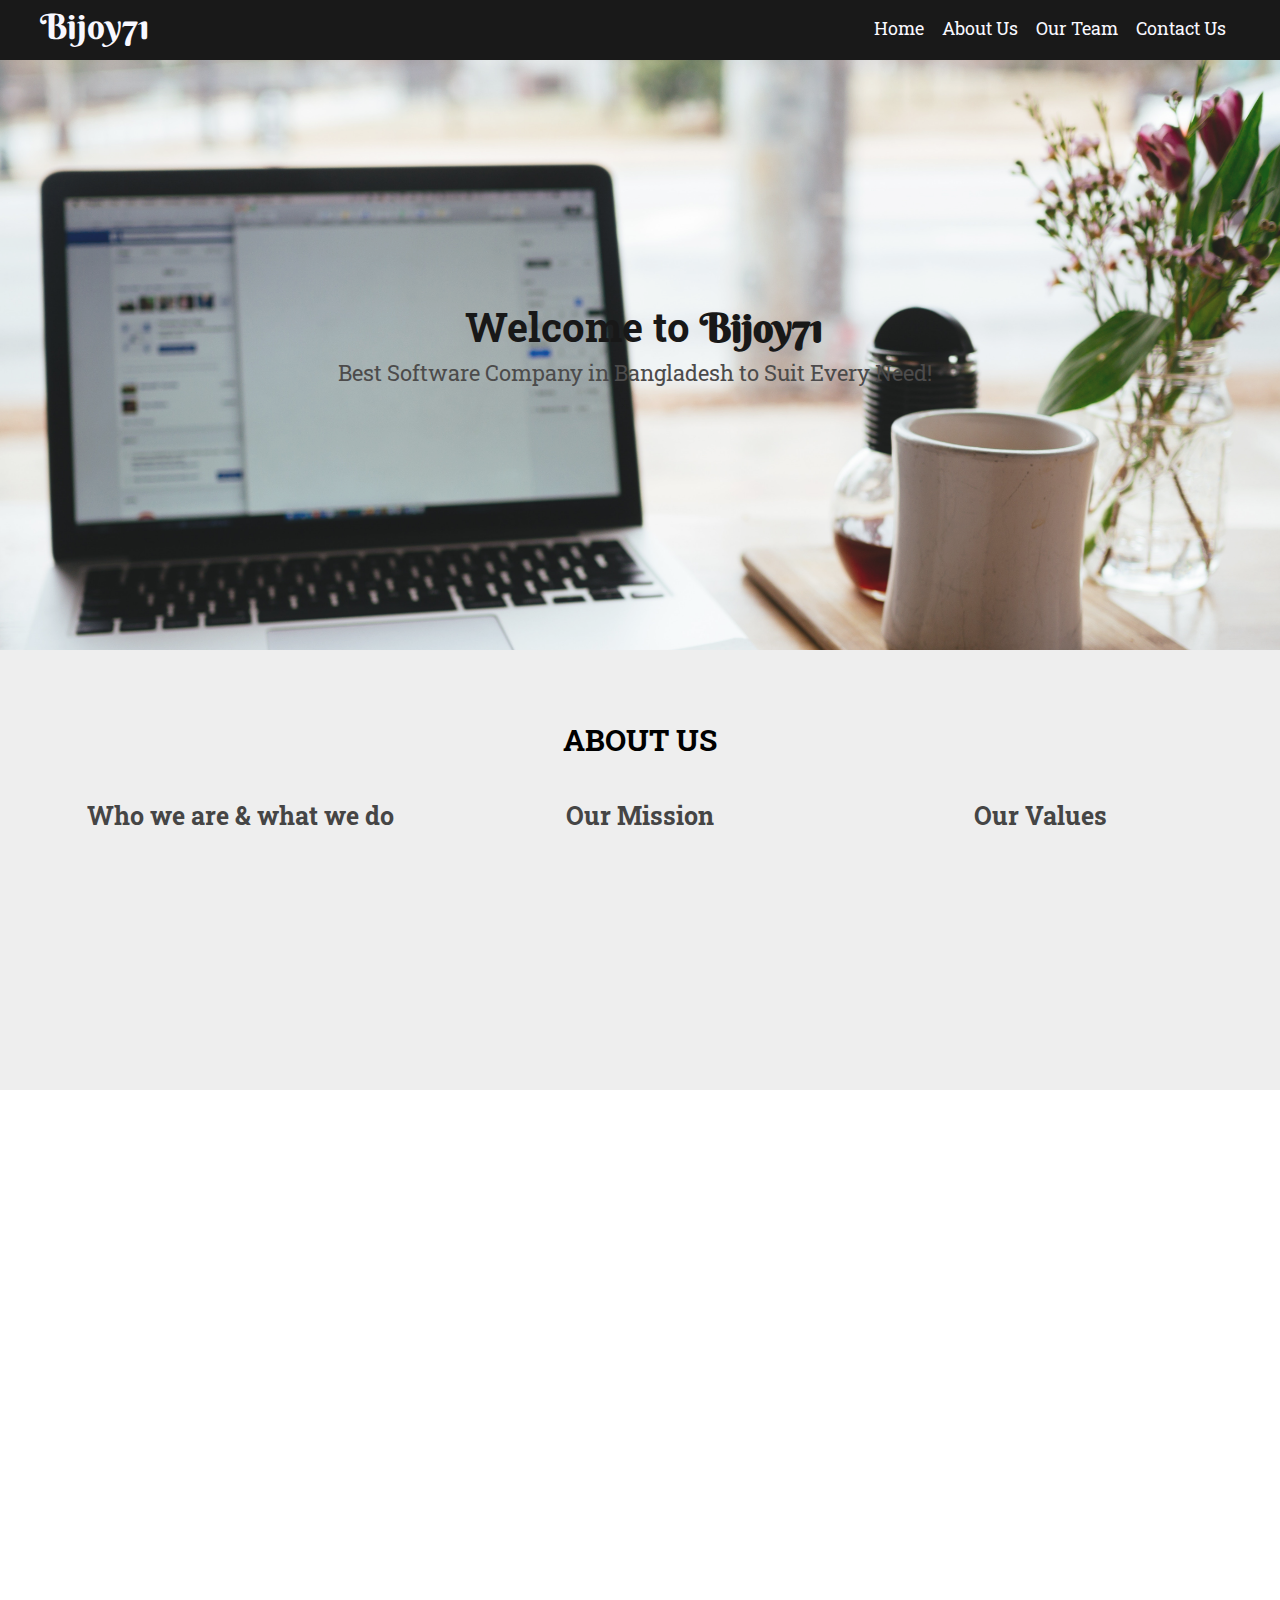
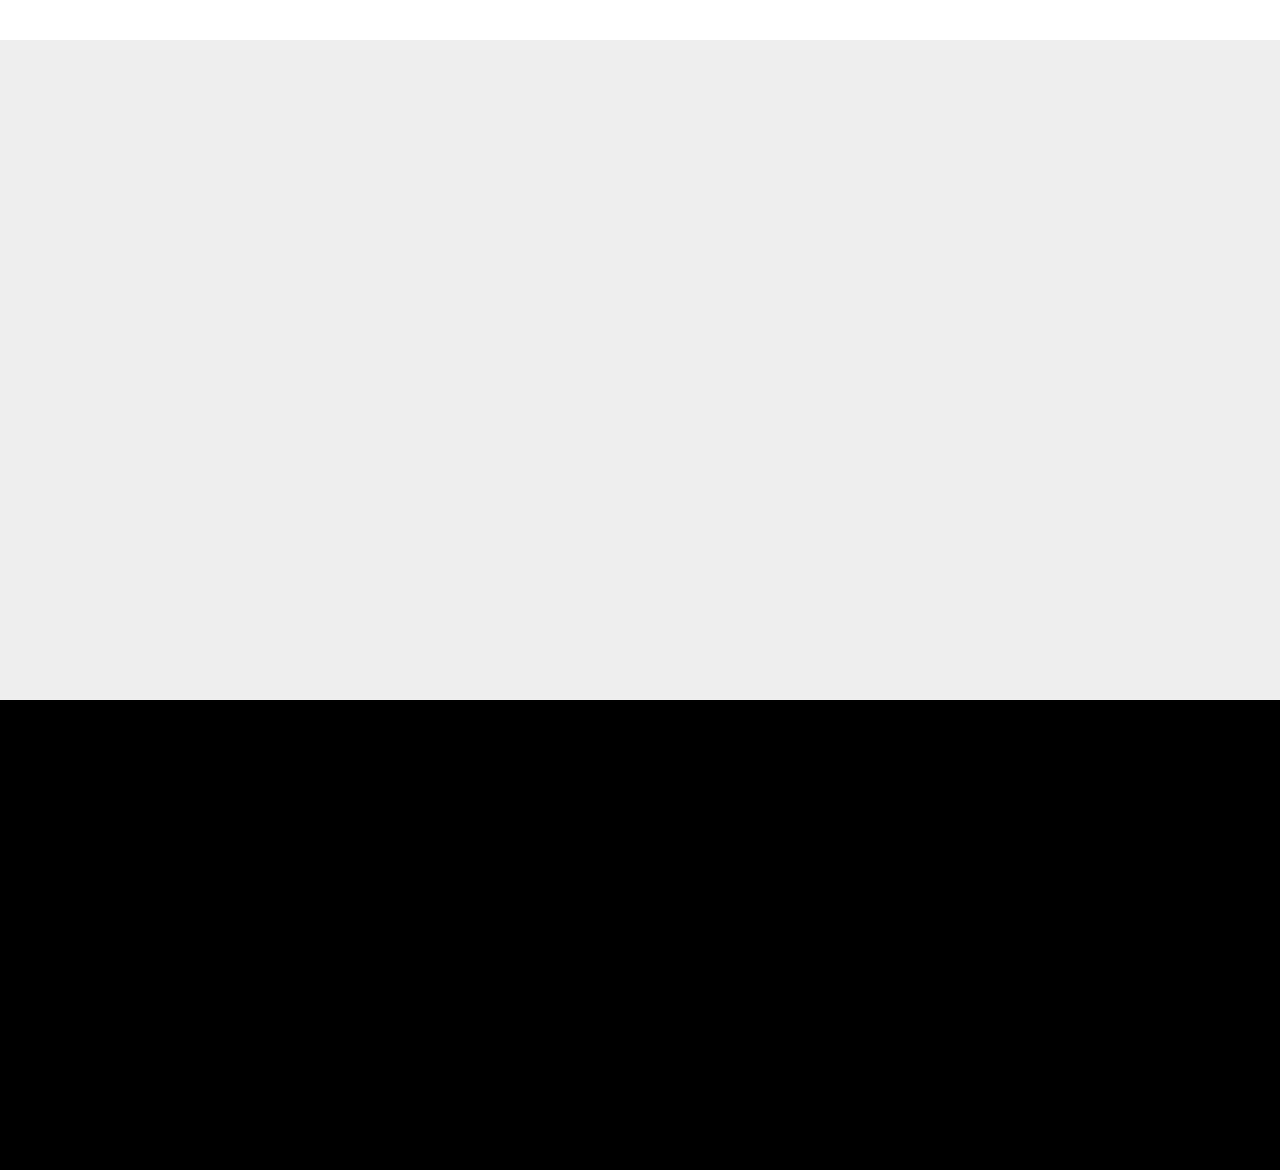
<file: index.html>
<!DOCTYPE html>
<html>
<head>
	<title>Bijoy71</title>
	<meta charset="utf-8">
	<!--Google Fonts-->
	<link href="https://fonts.googleapis.com/css?family=Berkshire+Swash|Roboto+Slab" rel="stylesheet"> 
	<!--Font Aawesome CSS Link-->
	<link rel="stylesheet" type="text/css" href="css/font-awesome.min.css">
	<!--Animate CSS Link-->
	 <link rel="stylesheet" href="css/animate.css">
	<!--JQuery CDN Link-->
	<script src="https://ajax.googleapis.com/ajax/libs/jquery/1.7.1/jquery.min.js"></script>
	<!--Animate CSS Link-->
	<link rel="stylesheet" type="text/css" href="css/animate.css">
	<!-- Main CSS Link-->
	<link rel="stylesheet" type="text/css" href="css/style.css">
</head>
<body>
	<!--Menu Starts Here-->
	<header class="nav">
		<div class="container">
			<div class="row">
				<div class="col-md-2">
					<div class="logo">
						<a href="#">Bijoy71</a>
					</div>
				</div>
				<div class="col-md-10">
					<div class="menu">
						<ul>
							<li><a href="index.html">Home</a></li>
							<li><a href="about.html">About Us</a></li>
							<li><a href="team.html">Our Team</a></li>
							<li><a href="contact.html">Contact Us</a></li>
						</ul>
					</div>
				</div>
			</div>
		</div>
	</header>
	<!--Menu Ends Here-->
	<!--Banner Section Starts Here-->
	<section class="banner_section">
		<div class="container">
			<div class="row">
				<div class="col-md-12">
					<div class="wow fadeInLeft">
						<h2 class="fade">Welcome to <span>Bijoy71</span></h2>
					</div>
					<div class="wow fadeInRight">
						<p class="fade">Best Software Company in Bangladesh to Suit Every Need!</p>
					</div>
					<div class="wow bounceInUp">
						<a class="fade" href="#contact_section"><button type="submmit">Contact Us</button></a>
				    </div>
				</div>
			</div>
		</div>
	</section>
	<!--Banner Section Ends Here-->
	<!--About Section Starts Here-->
	<section class="about_section">
		<div class="container">
			<div class="row">
				<div class="col-md-12 fade">
					<h3>ABOUT US</h3>
				</div>
			</div>
			<div class="row">
				<div class="col-md-4">
					<div class="single_about">
						<h3 class="fade">Who we are &amp; what we do</h3>
						<p class="fade">We strive to lead in innovation, leadership and planning for the effective and strategic use of emerging technologies. Our excellent service by being consistent, agile, reliable, and accessible to all ensures prompt delivery and deployment of software and Network solutions to our clients which in turn improves IT efficiency and business profitability.</p>
					</div>
				</div>
				<div class="col-md-4">
					<div class="single_about">
						<h3 class="fade">Our Mission</h3>
						<p class="fade">We strive to lead in innovation, leadership and planning for the effective and strategic use of emerging technologies. Our excellent service by being consistent, agile, reliable, and accessible to all ensures prompt delivery and deployment of software and Network solutions to our clients which in turn improves IT efficiency and business profitability.</p>
					</div>
				</div>
				<div class="col-md-4">
					<div class="single_about">
						<h3 class="fade">Our Values</h3>
						<p class="fade">We strive to lead in innovation, leadership and planning for the effective and strategic use of emerging technologies. Our excellent service by being consistent, agile, reliable, and accessible to all ensures prompt delivery and deployment of software and Network solutions to our clients which in turn improves IT efficiency and business profitability.</p>
					</div>
				</div>
			</div>
		</div>
	</section>
	<!--About Section Starts Here-->
	<!--Service Section Starts Here-->
	<section class="service_section parallax">
		<div class="container">
			<div class="row">
				<div class="col-md-12">
					<h3 class="fade">Services We Provide</h3>
				</div>
			</div>
			<div class="row">
				<div class="col-md-4">
					<div class="single_service">
						<h3 class="fade"><i class="fa fa-code"></i>Web Design</h3>
						<p class="fade">Lorem Ipsum is simply dummy text of the printing and typesetting industry. Lorem Ipsum has been the industry's standard dummy text ever since the 1500s, when an unknown printer took a galley of type and scrambled it to make a type specimen book.</p>
					</div>
				</div>
				<div class="col-md-4">
					<div class="single_service">
						<h3 class="fade"><i class="fa fa-html5"></i>Web Development</h3>
						<p class="fade">Lorem Ipsum is simply dummy text of the printing and typesetting industry. Lorem Ipsum has been the industry's standard dummy text ever since the 1500s, when an unknown printer took a galley of type and scrambled it to make a type specimen book.</p>
					</div>
				</div>
				<div class="col-md-4">
					<div class="single_service">
						<h3 class="fade"><i class="fa fa-android"></i>App Development</h3>
						<p class="fade">Lorem Ipsum is simply dummy text of the printing and typesetting industry. Lorem Ipsum has been the industry's standard dummy text ever since the 1500s, when an unknown printer took a galley of type and scrambled it to make a type specimen book.</p>
					</div>
				</div>
			</div>
			<div class="row">
				<div class="col-md-4">
					<div class="single_service">
						<h3 class="fade"><i class="fa fa-codiepie"></i>Softwre Development</h3>
						<p class="fade">Lorem Ipsum is simply dummy text of the printing and typesetting industry. Lorem Ipsum has been the industry's standard dummy text ever since the 1500s, when an unknown printer took a galley of type and scrambled it to make a type specimen book.</p>
					</div>
				</div>
				<div class="col-md-4">
					<div class="single_service">
						<h3 class="fade"><i class="fa fa-shopping-cart "></i>Online Marketing</h3>
						<p class="fade">Lorem Ipsum is simply dummy text of the printing and typesetting industry. Lorem Ipsum has been the industry's standard dummy text ever since the 1500s, when an unknown printer took a galley of type and scrambled it to make a type specimen book.</p>
					</div>
				</div>
				<div class="col-md-4">
					<div class="single_service">
						<h3 class="fade"><i class="fa fa-gamepad"></i>Game Development</h3>
						<p class="fade">Lorem Ipsum is simply dummy text of the printing and typesetting industry. Lorem Ipsum has been the industry's standard dummy text ever since the 1500s, when an unknown printer took a galley of type and scrambled it to make a type specimen book.</p>
					</div>
				</div>
			</div>
		</div>
	</section>
	<!--Service Section Ends Here-->
	<!--Contact Secton Starts Here-->
	<section class="contact_section" id="contact_section">
		<div class="container">
			<div class="row">
				<div class="col-md-12">
					<h3 class="fade">You Can Find Us Here</h3>
				</div>
			</div>
			<div class="row">
				<div class="col-md-6">
					<p class="fade"><i class="fa fa-phone"></i>Phone: 123-456-789</p>
					<p class="fade"><i class="fa fa-mobile"></i>Mobile: 123-456-789</p>
					<p class="fade"><i class="fa fa-map-marker"></i>House no.2, ABC Street, UK</p>
					<h4 class="fade">Or You Can Write To Us</h4>
					<form>
						<input class="fade" type="text" placeholder="Your Name">
						<input class="fade" type="email" placeholder="Email">
						<textarea class="fade" placeholder="Drop Your Message!"></textarea>
						<button class="fade" type="submmit"><i class="fa fa-paper-plane"></i>send</button>
					</form>
				</div>
				<div class="col-md-6">
					<iframe class="fade" src="https://www.google.com/maps/embed?pb=!1m14!1m8!1m3!1d10638530.224533206!2d-87.4235917!3d71.0046942!3m2!1i1024!2i768!4f13.1!3m3!1m2!1s0x25a3b1142c791a9%3A0xc4f8a0433288257a!2sUnited+Kingdom!5e0!3m2!1sen!2sbd!4v1516357589099" width="600" height="450" frameborder="0" style="border:0" allowfullscreen></iframe>
				</div>
			</div>
		</div>
	</section>
	<!--Contact Secton Starts Here-->
	<!--Footer Starts Here-->
	<footer>
		<div class="container">
			<div class="row">
				<div class="col-md-3"">
					<div class="logo">
						<a class="fade" href="#">Bijoy71</a>
						<p class="fade">We strive to lead in innovation, leadership and planning for the effective and strategic use of emerging technologies.</p>
					</div>
				</div>
				<div class="col-md-3">
					<div class="menu fade">
						<ul>
							<li><a href="index.html">Home</a></li>
							<li><a href="about.html">About Us</a></li>
							<li><a href="team.html">Our Team</a></li>
							<li><a href="contact.html">Contact Us</a></li>
						</ul>
					</div>
				</div>
				<div class="col-md-3 fade">
					<p><i class="fa fa-phone"></i>Phone: 123-456-789</p>
					<p><i class="fa fa-mobile"></i>Mobile: 123-456-789</p>
					<p><i class="fa fa-map-marker"></i>House no.2, ABC Street, UK</p>
					<textarea placeholder="Drop Your Message"></textarea>
					<button type="submmit"><i class="fa fa-paper-plane"></i>send</button>
				</div>
				<div class="col-md-3 fade">
					<i class="fa fa-facebook"></i>
					<i class="fa fa-twitter"></i>
					<i class="fa fa-google-plus"></i>
					<i class="fa fa-linkedin"></i>
				</div>
			</div>
			<div class="row">
				<div class="col-md-12 fade">
					<p>&copy; Copyright - Bijoy71 Theme - powered by Nazifa</p>
				</div>
			</div>
			<div class="row">
				<button type="submit" class="btn btn-basic fade" id="button"><i class="fa fa-arrow-up"></i> To The Top</button><br/>
			</div>
		</div>
	</footer>
	<!--Footer Ends Here-->
	<!--WOW JS Link-->
	<script type="text/javascript" src="js/wow.min.js"></script>
	<script>
        new WOW().init();
    </script>
	<!--Custome Javascript Link-->
	<script type="text/javascript" src="js/script.js"></script>
</body>
</html>
</file>
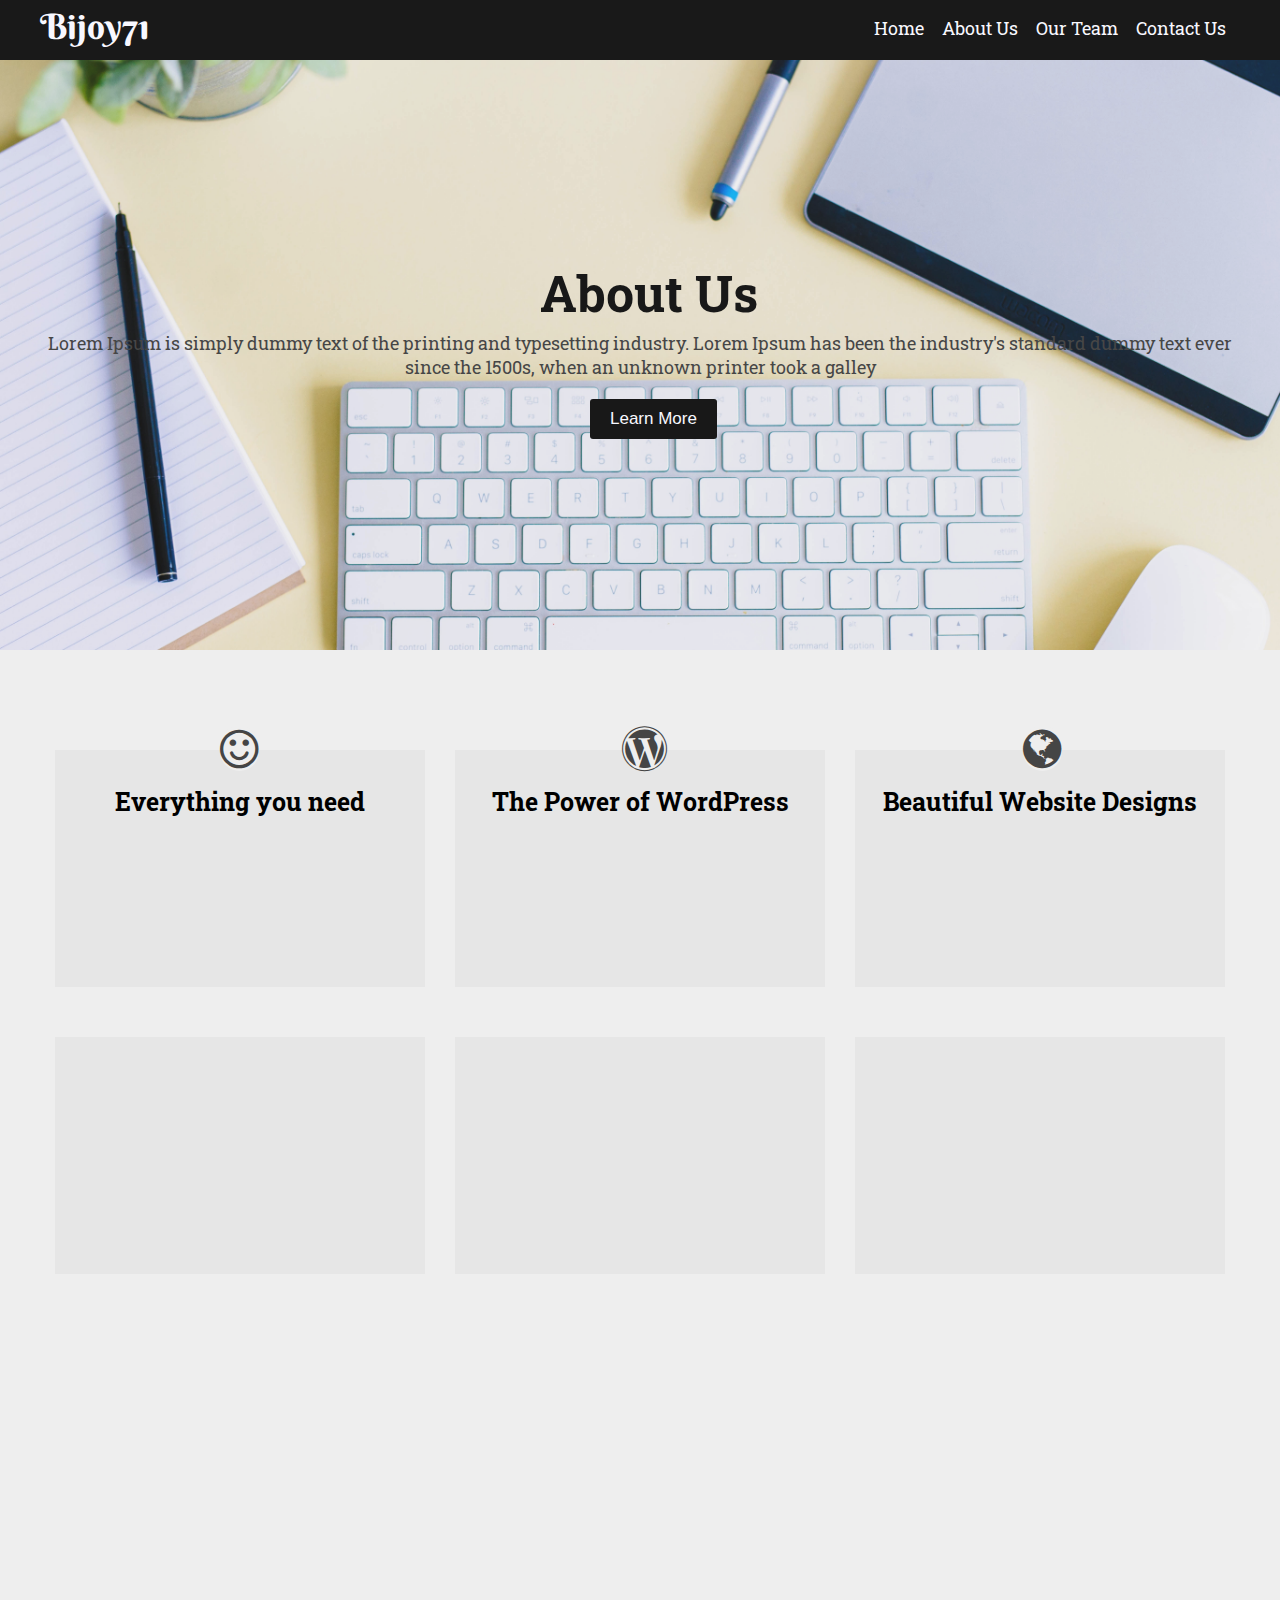
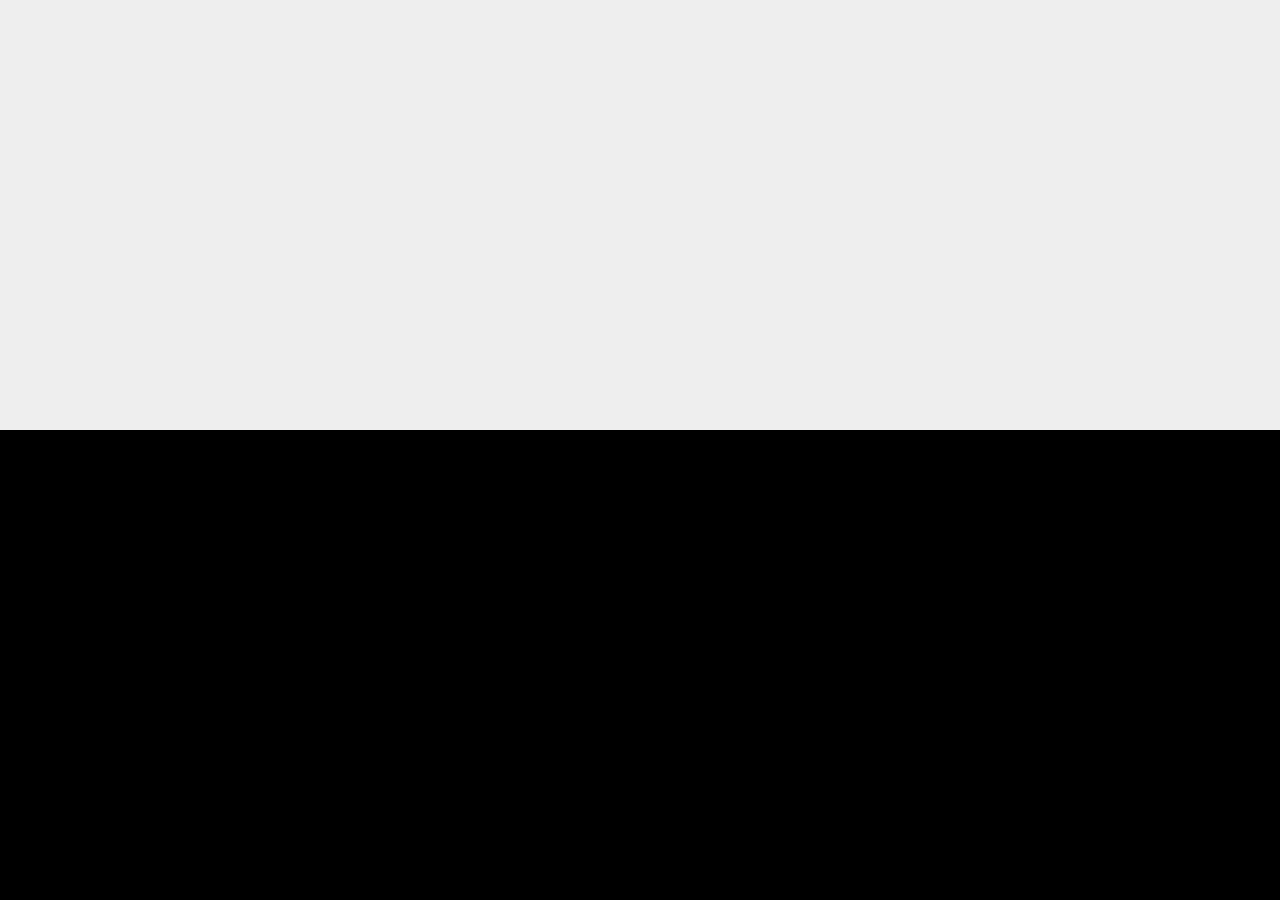
<file: about.html>
<!DOCTYPE html>
<html>
<head>
	<title>Bijoy71</title>
	<meta charset="utf-8">
	<!--Google Fonts-->
	<link href="https://fonts.googleapis.com/css?family=Berkshire+Swash|Roboto+Slab" rel="stylesheet"> 
	<!--Font Aawesome CSS Link-->
	<link rel="stylesheet" type="text/css" href="css/font-awesome.min.css">
	<!--JQuery CDN Link-->
	<script src="https://ajax.googleapis.com/ajax/libs/jquery/1.7.1/jquery.min.js"></script>
	<!--Animate CSS Link-->
	<link rel="stylesheet" type="text/css" href="css/animate.css">
	<!-- Main CSS Link-->
	<link rel="stylesheet" type="text/css" href="css/style.css">
</head>
<body>
	<!--Menu Starts Here-->
	<header>
		<div class="container">
			<div class="row">
				<div class="col-md-2">
					<div class="logo">
						<a href="#">Bijoy71</a>
					</div>
				</div>
				<div class="col-md-10">
					<div class="menu">
						<ul>
							<li><a href="index.html">Home</a></li>
							<li><a href="about.html">About Us</a></li>
							<li><a href="team.html">Our Team</a></li>
							<li><a href="contact.html">Contact Us</a></li>
						</ul>
					</div>
				</div>
			</div>
		</div>
	</header>
	<!--Menu Ends Here-->
	<!--Banner Section Starts Here-->
	<section class="about_banner_section">
		<div class="container">
			<div class="row">
				<div class="col-md-12">
					<div class="wow fadeInLeft">
						<h2 class="fade">About Us</h2>
					</div>
					<div class="wow fadeInRight">
						<p class="fade">Lorem Ipsum is simply dummy text of the printing and typesetting industry. Lorem Ipsum has been the industry's standard dummy text ever since the 1500s, when an unknown printer took a galley</p>
					</div>
					<div class="wow bounceInUp">
						<a href="#service_section_2" class="fade"><button type="submmit">Learn More</button></a>
					</div>
				</div>
			</div>
		</div>
	</section>
	<!--Banner Section Ends Here-->
	<!--About Section Starts Here-->
	<section class="service_section_2" id="service_section_2">
		<div class="container">
			<div class="row">
				<div class="col-md-4">
					<div class="single_service_2">
						<h3 class="fade"><i class="fa fa-smile-o"></i>Everything you need</h3>
						<p class="fade">Lorem Ipsum is simply dummy text of the printing and typesetting industry. Lorem Ipsum has been the industry's standard dummy text ever since the 1500s, when an unknown printer took a galley of type and scrambled it to make a type specimen book.</p>
					</div>
				</div>
				<div class="col-md-4">
					<div class="single_service_2">
						<h3 class="fade"><i class="fa fa-wordpress"></i>The Power of WordPress</h3>
						<p class="fade">Lorem Ipsum is simply dummy text of the printing and typesetting industry. Lorem Ipsum has been the industry's standard dummy text ever since the 1500s, when an unknown printer took a galley of type and scrambled it to make a type specimen book.</p>
					</div>
				</div>
				<div class="col-md-4">
					<div class="single_service_2">
						<h3 class="fade"><i class="fa fa-globe"></i>Beautiful Website Designs</h3>
						<p class="fade">Lorem Ipsum is simply dummy text of the printing and typesetting industry. Lorem Ipsum has been the industry's standard dummy text ever since the 1500s, when an unknown printer took a galley of type and scrambled it to make a type specimen book.</p>
					</div>
				</div>
			</div>
			<div class="row">
				<div class="col-md-4">
					<div class="single_service_2">
						<h3 class="fade"><i class="fa  fa-info-circle "></i>Support &amp; Guidance</h3>
						<p class="fade">Lorem Ipsum is simply dummy text of the printing and typesetting industry. Lorem Ipsum has been the industry's standard dummy text ever since the 1500s, when an unknown printer took a galley of type and scrambled it to make a type specimen book.</p>
					</div>
				</div>
				<div class="col-md-4">
					<div class="single_service_2">
						<h3 class="fade"><i class="fa fa-code "></i>Responsive design</h3>
						<p class="fade">Lorem Ipsum is simply dummy text of the printing and typesetting industry. Lorem Ipsum has been the industry's standard dummy text ever since the 1500s, when an unknown printer took a galley of type and scrambled it to make a type specimen book.</p>
					</div>
				</div>
				<div class="col-md-4">
					<div class="single_service_2">
						<h3 class="fade"><i class="fa fa-laptop"></i>Smart device</h3>
						<p class="fade">Lorem Ipsum is simply dummy text of the printing and typesetting industry. Lorem Ipsum has been the industry's standard dummy text ever since the 1500s, when an unknown printer took a galley of type and scrambled it to make a type specimen book.</p>
					</div>
				</div>
			</div>
		</div>
	</section>
	<!--About Section Ends Here-->
	<!--Contact Secton Starts Here-->
	<section class="contact_section contact_parallax" id="contact_section">
		<div class="container">
			<div class="row">
				<div class="col-md-12">
					<h3 class="fade">You Can Find Us Here</h3>
				</div>
			</div>
			<div class="row">
				<div class="col-md-6">
					<p class="fade"><i class="fa fa-phone"></i>Phone: 123-456-789</p>
					<p class="fade"><i class="fa fa-mobile"></i>Mobile: 123-456-789</p>
					<p class="fade"><i class="fa fa-map-marker"></i>House no.2, ABC Street, UK</p>
					<h4 class="fade">Or You Can Write To Us</h4>
					<form>
						<input class="fade" type="text" placeholder="Your Name">
						<input class="fade" type="email" placeholder="Email">
						<textarea class="fade" placeholder="Drop Your Message!"></textarea>
						<button class="fade" type="submmit"><i class="fa fa-paper-plane"></i>send</button>
					</form>
				</div>
				<div class="col-md-6">
					<iframe class="fade" src="https://www.google.com/maps/embed?pb=!1m14!1m8!1m3!1d10638530.224533206!2d-87.4235917!3d71.0046942!3m2!1i1024!2i768!4f13.1!3m3!1m2!1s0x25a3b1142c791a9%3A0xc4f8a0433288257a!2sUnited+Kingdom!5e0!3m2!1sen!2sbd!4v1516357589099" width="600" height="450" frameborder="0" style="border:0" allowfullscreen></iframe>
				</div>
			</div>
		</div>
	</section>
	<!--Contact Secton Starts Here-->
	<!--Footer Starts Here-->
	<footer>
		<div class="container">
			<div class="row">
				<div class="col-md-3 fade">
					<div class="logo">
						<a href="#">Bijoy71</a>
						<p>We strive to lead in innovation, leadership and planning for the effective and strategic use of emerging technologies.</p>
					</div>
				</div>
				<div class="col-md-3 fade">
					<div class="menu">
						<ul>
							<li><a href="index.html">Home</a></li>
							<li><a href="about.html">About Us</a></li>
							<li><a href="team.html">Our Team</a></li>
							<li><a href="contact.html">Contact Us</a></li>
						</ul>
					</div>
				</div>
				<div class="col-md-3 fade">
					<p><i class="fa fa-phone"></i>Phone: 123-456-789</p>
					<p><i class="fa fa-mobile"></i>Mobile: 123-456-789</p>
					<p><i class="fa fa-map-marker"></i>House no.2, ABC Street, UK</p>
					<textarea placeholder="Drop Your Message"></textarea>
					<button type="submmit"><i class="fa fa-paper-plane"></i>send</button>
				</div>
				<div class="col-md-3 fade">
					<i class="fa fa-facebook"></i>
					<i class="fa fa-twitter"></i>
					<i class="fa fa-google-plus"></i>
					<i class="fa fa-linkedin"></i>
				</div>
			</div>
			<div class="row">
				<div class="col-md-12">
					<p class="fade">&copy; Copyright - Bijoy71 Theme - powered by Nazifa</p>
				</div>
			</div>
			<div class="row">
				<button type="submit" class="btn btn-basic fade" id="button"><i class="fa fa-arrow-up"></i> To The Top</button><br/>
			</div>
		</div>
	</footer>
	<!--Footer Ends Here-->
	<!--WOW JS Link-->
	<script type="text/javascript" src="js/wow.min.js"></script>
	<script>
        new WOW().init();
    </script>
	<!--Custome Javascript Link-->
	<script type="text/javascript" src="js/script.js"></script>
</body>
</html>
</file>
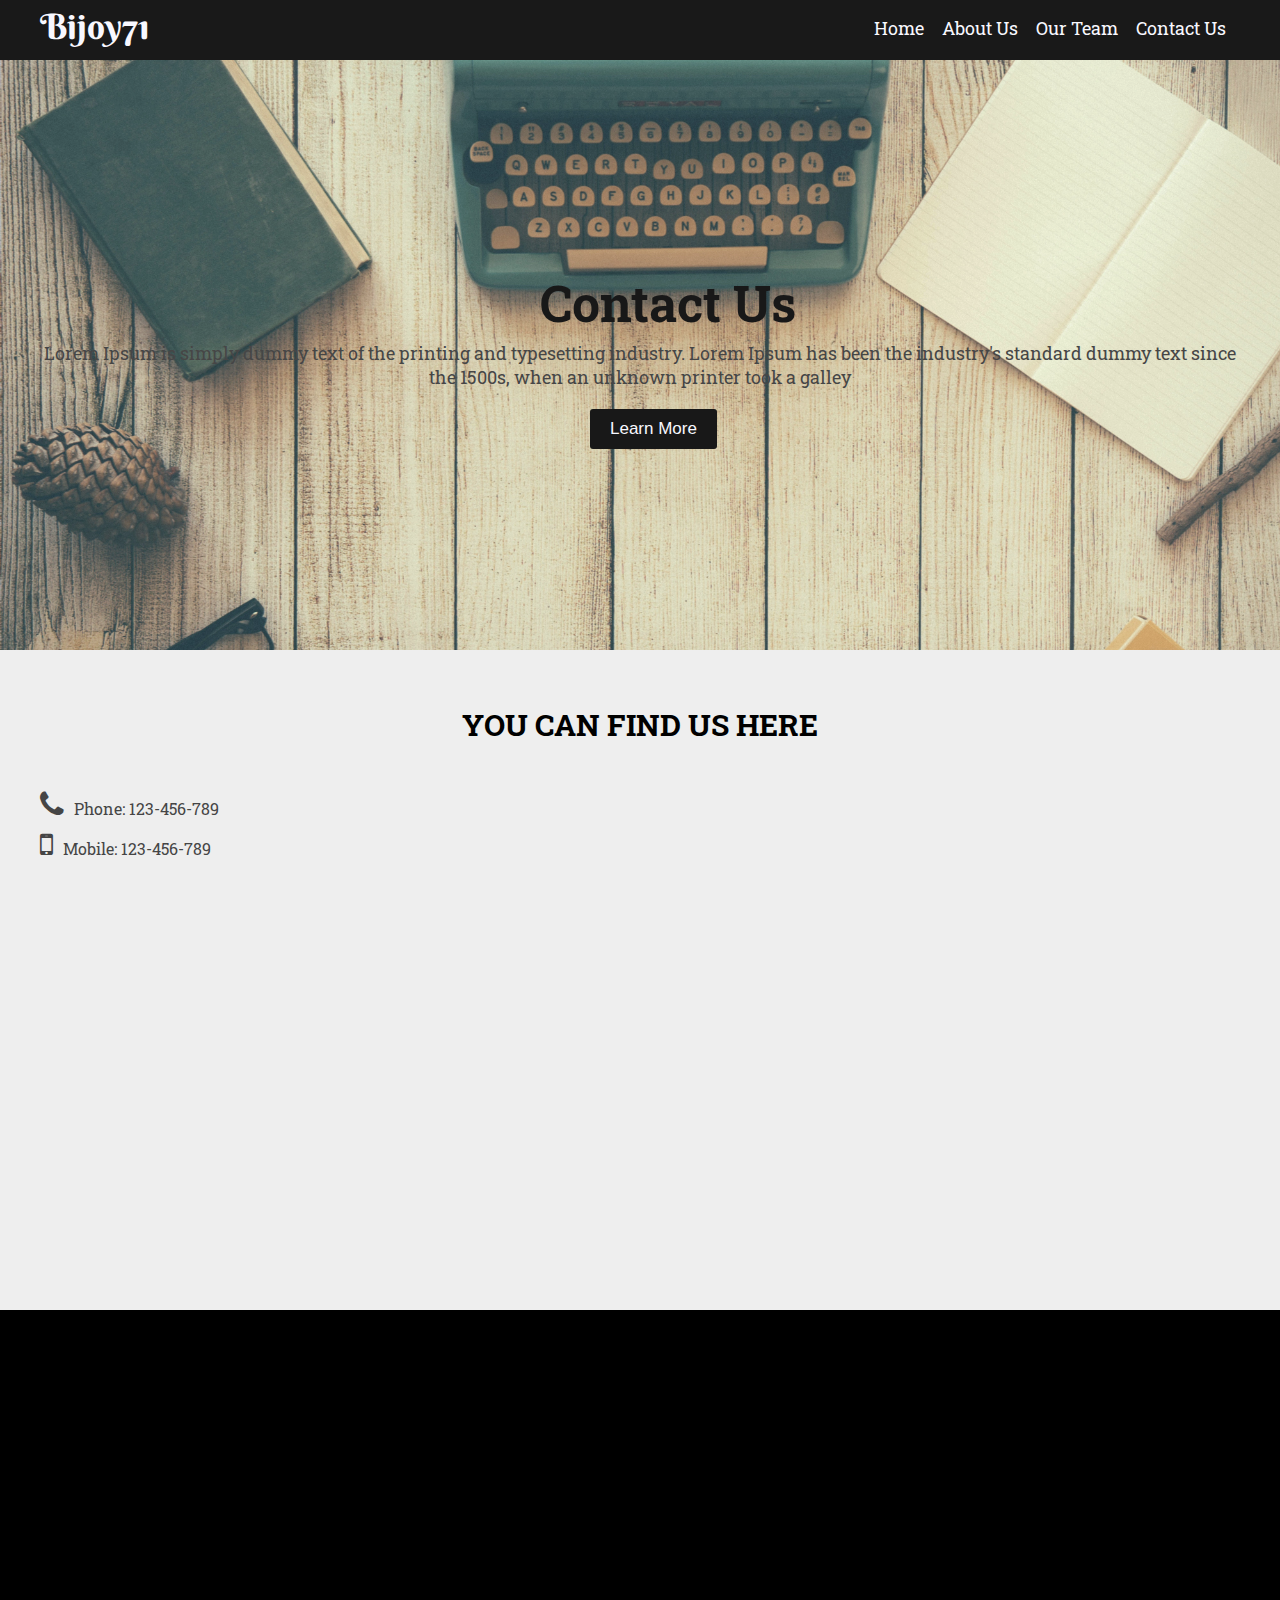
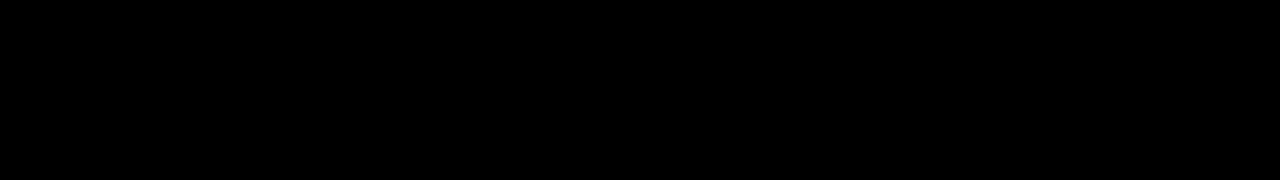
<file: contact.html>
<!DOCTYPE html>
<html>
<head>
	<title>Bijoy71</title>
	<meta charset="utf-8">
	<!--Google Fonts-->
	<link href="https://fonts.googleapis.com/css?family=Berkshire+Swash|Roboto+Slab" rel="stylesheet"> 
	<!--Font Aawesome CSS Link-->
	<link rel="stylesheet" type="text/css" href="css/font-awesome.min.css">
	<!--JQuery CDN Link-->
	<script src="https://ajax.googleapis.com/ajax/libs/jquery/1.7.1/jquery.min.js"></script>
	<!--Animate CSS Link-->
	<link rel="stylesheet" type="text/css" href="css/animate.css">
	<!-- Main CSS Link-->
	<link rel="stylesheet" type="text/css" href="css/style.css">
</head>
<body>
	<!--Menu Starts Here-->
	<header>
		<div class="container">
			<div class="row">
				<div class="col-md-2">
					<div class="logo">
						<a href="#">Bijoy71</a>
					</div>
				</div>
				<div class="col-md-10">
					<div class="menu">
						<ul>
							<li><a href="index.html">Home</a></li>
							<li><a href="about.html">About Us</a></li>
							<li><a href="team.html">Our Team</a></li>
							<li><a href="contact.html">Contact Us</a></li>
						</ul>
					</div>
				</div>
			</div>
		</div>
	</header>
	<!--Menu Ends Here-->
	<!--Banner Section Starts Here-->
	<section class="contact_banner_section">
		<div class="container">
			<div class="row">
				<div class="col-md-12">
					<div class="wow fadeInLeft">
						<h2 class="fade">Contact Us</h2>
					</div>
					<div class="wow fadeInRight">
						<p class="fade">Lorem Ipsum is simply dummy text of the printing and typesetting industry. Lorem Ipsum has been the industry's standard dummy text  since the 1500s, when an unknown printer took a galley</p>
					</div>
					<div class="wow bounceInUp">
						<a class="fade" href="#contact_section"><button type="submmit">Learn More</button></a>
					</div>
				</div>
			</div>
		</div>
	</section>
	<!--Banner Section Ends Here-->
	<!--Contact Secton Starts Here-->
	<section class="contact_section" id="contact_section">
		<div class="container">
			<div class="row">
				<div class="col-md-12">
					<h3 class="fade">You Can Find Us Here</h3>
				</div>
			</div>
			<div class="row">
				<div class="col-md-6">
					<p class="fade"><i class="fa fa-phone"></i>Phone: 123-456-789</p>
					<p class="fade"><i class="fa fa-mobile"></i>Mobile: 123-456-789</p>
					<p class="fade"><i class="fa fa-map-marker"></i>House no.2, ABC Street, UK</p>
					<h4 class="fade">Or You Can Write To Us</h4>
					<form>
						<input class="fade" type="text" placeholder="Your Name">
						<input class="fade" type="email" placeholder="Email">
						<textarea class="fade" placeholder="Drop Your Message!"></textarea>
						<button class="fade" type="submmit"><i class="fa fa-paper-plane"></i>send</button>
					</form>
				</div>
				<div class="col-md-6">
					<iframe class="fade" src="https://www.google.com/maps/embed?pb=!1m14!1m8!1m3!1d10638530.224533206!2d-87.4235917!3d71.0046942!3m2!1i1024!2i768!4f13.1!3m3!1m2!1s0x25a3b1142c791a9%3A0xc4f8a0433288257a!2sUnited+Kingdom!5e0!3m2!1sen!2sbd!4v1516357589099" width="600" height="450" frameborder="0" style="border:0" allowfullscreen></iframe>
				</div>
			</div>
		</div>
	</section>
	<!--Contact Secton Starts Here-->
	<!--Footer Starts Here-->
	<footer>
		<div class="container">
			<div class="row">
				<div class="col-md-3 fade">
					<div class="logo">
						<a href="#">Bijoy71</a>
						<p>We strive to lead in innovation, leadership and planning for the effective and strategic use of emerging technologies.</p>
					</div>
				</div>
				<div class="col-md-3 fade">
					<div class="menu">
						<ul>
							<li><a href="index.html">Home</a></li>
							<li><a href="about.html">About Us</a></li>
							<li><a href="team.html">Our Team</a></li>
							<li><a href="contact.html">Contact Us</a></li>
						</ul>
					</div>
				</div>
				<div class="col-md-3 fade">
					<p><i class="fa fa-phone"></i>Phone: 123-456-789</p>
					<p><i class="fa fa-mobile"></i>Mobile: 123-456-789</p>
					<p><i class="fa fa-map-marker"></i>House no.2, ABC Street, UK</p>
					<textarea placeholder="Drop Your Message"></textarea>
					<button type="submmit"><i class="fa fa-paper-plane"></i>send</button>
				</div>
				<div class="col-md-3 fade">
					<i class="fa fa-facebook"></i>
					<i class="fa fa-twitter"></i>
					<i class="fa fa-google-plus"></i>
					<i class="fa fa-linkedin"></i>
				</div>
			</div>
			<div class="row">
				<div class="col-md-12">
					<p class="fade">&copy; Copyright - Bijoy71 Theme - powered by Nazifa</p>
				</div>
			</div>
			<div class="row">
				<button class="fade" type="submit" class="btn btn-basic" id="button"><i class="fa fa-arrow-up"></i> To The Top</button><br/>
			</div>
		</div>
	</footer>
	<!--Footer Ends Here-->
	<!--WOW JS Link-->
	<script type="text/javascript" src="js/wow.min.js"></script>
	<script>
        new WOW().init();
    </script>
	<!--Custome Javascript Link-->
	<script type="text/javascript" src="js/script.js"></script>
</body>
</html>
</file>
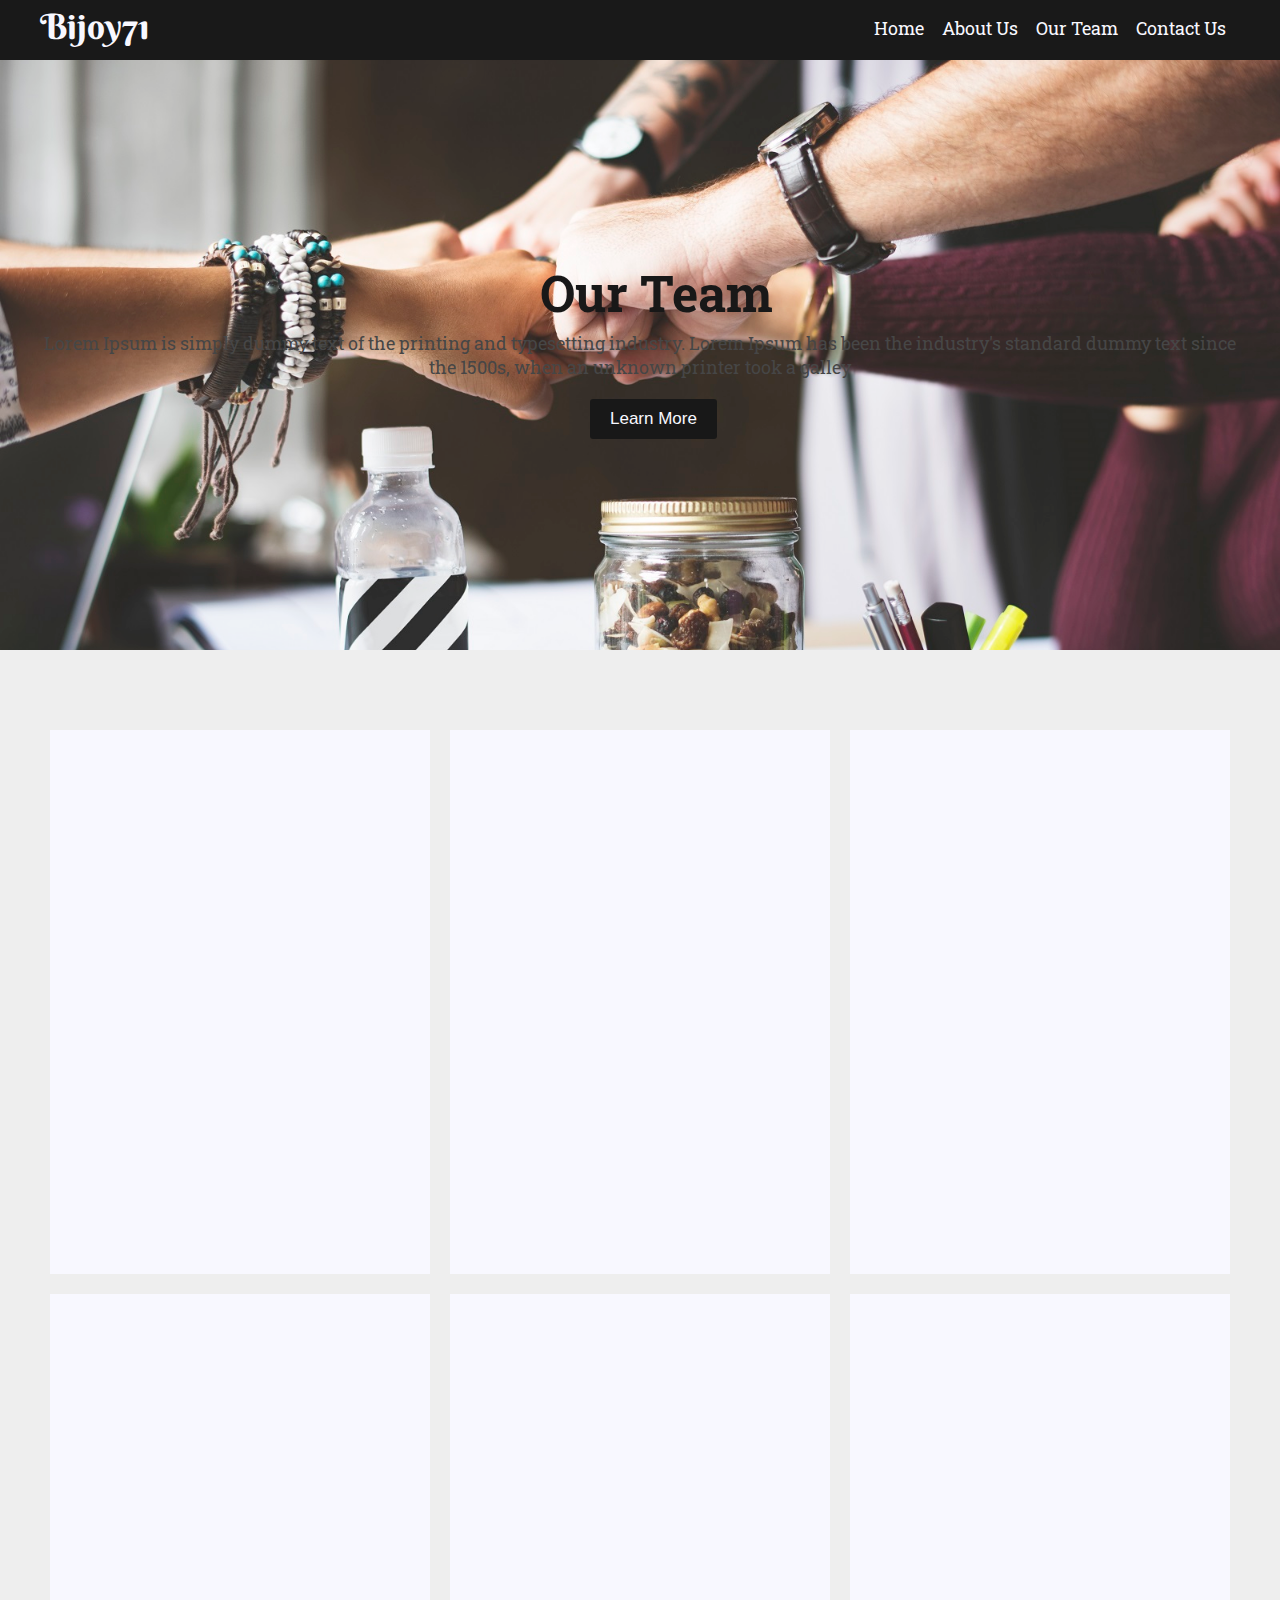
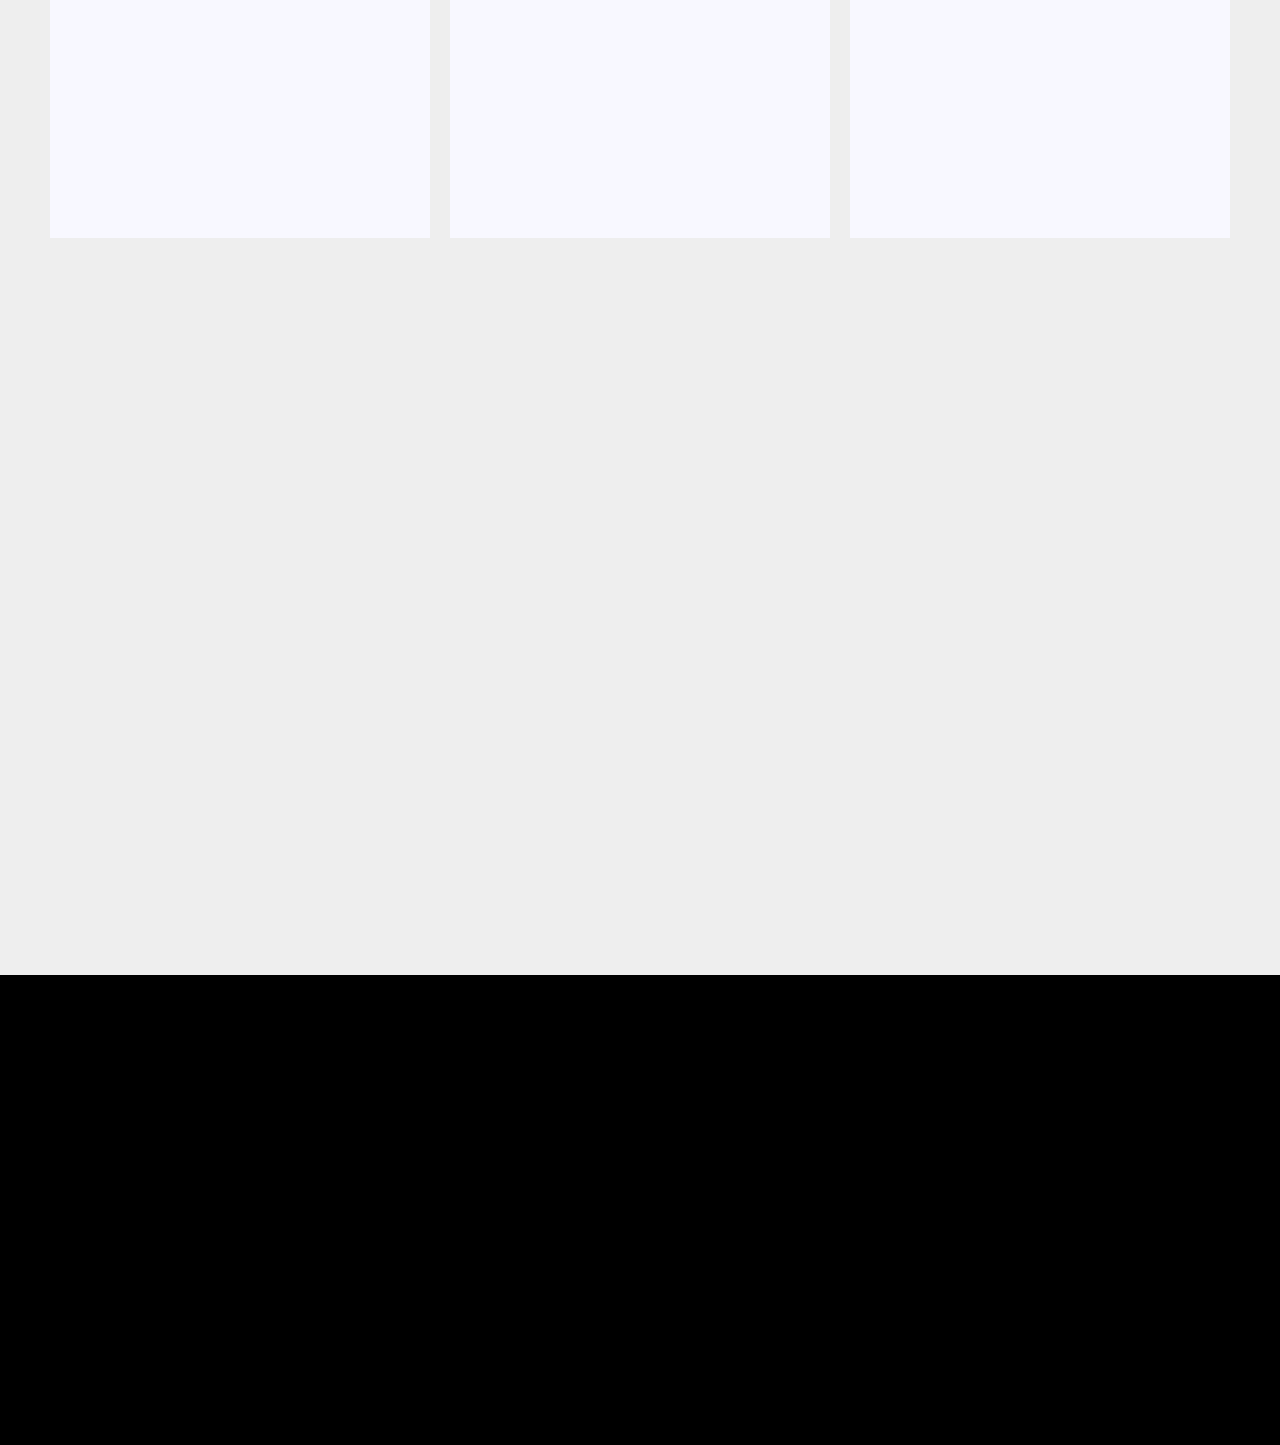
<file: team.html>
<!DOCTYPE html>
<html>
<head>
	<title>Bijoy71</title>
	<meta charset="utf-8">
	<!--Google Fonts-->
	<link href="https://fonts.googleapis.com/css?family=Berkshire+Swash|Roboto+Slab" rel="stylesheet"> 
	<!--Font Aawesome CSS Link-->
	<link rel="stylesheet" type="text/css" href="css/font-awesome.min.css">
	<!--JQuery CDN Link-->
	<script src="https://ajax.googleapis.com/ajax/libs/jquery/1.7.1/jquery.min.js"></script>
	<!--Animate CSS Link-->
	<link rel="stylesheet" type="text/css" href="css/animate.css">
	<!-- Main CSS Link-->
	<link rel="stylesheet" type="text/css" href="css/style.css">
</head>
<body>
	<!--Menu Starts Here-->
	<header>
		<div class="container">
			<div class="row">
				<div class="col-md-2">
					<div class="logo">
						<a href="#">Bijoy71</a>
					</div>
				</div>
				<div class="col-md-10">
					<div class="menu">
						<ul>
							<li><a href="index.html">Home</a></li>
							<li><a href="about.html">About Us</a></li>
							<li><a href="team.html">Our Team</a></li>
							<li><a href="contact.html">Contact Us</a></li>
						</ul>
					</div>
				</div>
			</div>
		</div>
	</header>
	<!--Menu Ends Here-->
	<!--Banner Section Starts Here-->
	<section class="team_banner_section">
		<div class="container">
			<div class="row">
				<div class="col-md-12">
					<div class="wow fadeInLeft">
						<h2 class="fade">Our Team</h2>
					</div>
					<div class="wow fadeInRight">
						<p class="fade">Lorem Ipsum is simply dummy text of the printing and typesetting industry. Lorem Ipsum has been the industry's standard dummy text  since the 1500s, when an unknown printer took a galley</p>
					</div>
					<div class="wow bounceInUp">
						<a class="fade" href="#team"><button type="submmit">Learn More</button></a>
					</div>
				</div>
			</div>
		</div>
	</section>
	<!--Banner Section Ends Here-->
	<!--Team Section Starts Here-->
	<section id="team" class="team_section">
		<div class="container">
			<div class="row">
				<div class="col-md-4">
					<div class="single_team">
						<img class="fade" src="img/member1.jpg" alt="team">
						<div class="info">
							<h2 class="fade">Jane Doe</h2>
					        <p class="title fade">CEO &amp; Founder</p>
					        <p class="fade">Some text that describes me lorem ipsum ipsum lorem.</p>
					        <p class="fade">example@example.com</p>
					        <p class="fade"><button class="button">Contact</button></p>
						</div>
					</div>
				</div>
				<div class="col-md-4">
					<div class="single_team">
						<img class="fade" src="img/member2.jpg" alt="team">
						<div class="info">
							<h2 class="fade">Jane Doe</h2>
					        <p class="title fade">CEO &amp; Founder</p>
					        <p class="fade">Some text that describes me lorem ipsum ipsum lorem.</p>
					        <p class="fade">example@example.com</p>
					        <p class="fade"><button class="button">Contact</button></p>
						</div>
					</div>
				</div>
				<div class="col-md-4">
					<div class="single_team">
						<img class="fade" src="img/member3.jpg" alt="team">
						<div class="info fade">
							<h2 class="fade">Jane Doe</h2>
					        <p class="title fade">CEO &amp; Founder</p>
					        <p class="fade">Some text that describes me lorem ipsum ipsum lorem.</p>
					        <p class="fade">example@example.com</p>
					        <p class="fade"><button class="button">Contact</button></p>
						</div>
					</div>
				</div>
			</div>
			<div class="row">
				<div class="col-md-4">
					<div class="single_team">
						<img class="fade" src="img/member4.jpg" alt="team">
						<div class="info fade">
							<h2 class="fade">Jane Doe</h2>
					        <p class="title fade">CEO &amp; Founder</p>
					        <p class="fade">Some text that describes me lorem ipsum ipsum lorem.</p>
					        <p class="fade">example@example.com</p>
					        <p class="fade"><button class="button">Contact</button></p>
						</div>
					</div>
				</div>
				<div class="col-md-4">
					<div class="single_team">
						<img class="fade" src="img/member5.jpg" alt="team">
						<div class="info fade">
							<h2 class="fade">Jane Doe</h2>
					        <p class="title fade">CEO &amp; Founder</p>
					        <p class="fade">Some text that describes me lorem ipsum ipsum lorem.</p>
					        <p class="fade">example@example.com</p>
					        <p class="fade"><button class="button">Contact</button></p>
						</div>
					</div>
				</div>
				<div class="col-md-4">
					<div class="single_team">
						<img class="fade" src="img/member6.jpg" alt="team">
						<div class="info">
							<h2 class="fade">Jane Doe</h2>
					        <p class="title fade">CEO &amp; Founder</p>
					        <p class="fade">Some text that describes me lorem ipsum ipsum lorem.</p>
					        <p class="fade">example@example.com</p>
					        <p class="fade"><button class="button">Contact</button></p>
						</div>
					</div>
				</div>
			</div>
		</div>
	</section>
	<!--Team Section Starts Here-->
	<!--Contact Secton Starts Here-->
	<section class="contact_section contact_parallax" id="contact_section">
		<div class="container">
			<div class="row">
				<div class="col-md-12">
					<h3 class="fade">You Can Find Us Here</h3>
				</div>
			</div>
			<div class="row">
				<div class="col-md-6 fade">
					<p><i class="fa fa-phone"></i>Phone: 123-456-789</p>
					<p><i class="fa fa-mobile"></i>Mobile: 123-456-789</p>
					<p><i class="fa fa-map-marker"></i>House no.2, ABC Street, UK</p>
					<h4>Or You Can Write To Us</h4>
					<form>
						<input class="fade" type="text" placeholder="Your Name">
						<input class="fade" type="email" placeholder="Email">
						<textarea class="fade" placeholder="Drop Your Message!"></textarea>
						<button class="fade" type="submmit"><i class="fa fa-paper-plane"></i>send</button>
					</form>
				</div>
				<div class="col-md-6">
					<iframe class="fade" src="https://www.google.com/maps/embed?pb=!1m14!1m8!1m3!1d10638530.224533206!2d-87.4235917!3d71.0046942!3m2!1i1024!2i768!4f13.1!3m3!1m2!1s0x25a3b1142c791a9%3A0xc4f8a0433288257a!2sUnited+Kingdom!5e0!3m2!1sen!2sbd!4v1516357589099" width="600" height="450" frameborder="0" style="border:0" allowfullscreen></iframe>
				</div>
			</div>
		</div>
	</section>
	<!--Contact Secton Starts Here-->
	<!--Footer Starts Here-->
	<footer>
		<div class="container">
			<div class="row">
				<div class="col-md-3">
					<div class="logo">
						<a class="fade" href="#">Bijoy71</a>
						<p class="fade">We strive to lead in innovation, leadership and planning for the effective and strategic use of emerging technologies.</p>
					</div>
				</div>
				<div class="col-md-3 fade">
					<div class="menu">
						<ul>
							<li><a href="index.html">Home</a></li>
							<li><a href="about.html">About Us</a></li>
							<li><a href="team.html">Our Team</a></li>
							<li><a href="contact.html">Contact Us</a></li>
						</ul>
					</div>
				</div>
				<div class="col-md-3 fade">
					<p><i class="fa fa-phone"></i>Phone: 123-456-789</p>
					<p><i class="fa fa-mobile"></i>Mobile: 123-456-789</p>
					<p><i class="fa fa-map-marker"></i>House no.2, ABC Street, UK</p>
					<textarea placeholder="Drop Your Message"></textarea>
					<button type="submmit"><i class="fa fa-paper-plane"></i>send</button>
				</div>
				<div class="col-md-3 fade">
					<i class="fa fa-facebook"></i>
					<i class="fa fa-twitter"></i>
					<i class="fa fa-google-plus"></i>
					<i class="fa fa-linkedin"></i>
				</div>
			</div>
			<div class="row">
				<div class="col-md-12">
					<p class="fade">&copy; Copyright - Bijoy71 Theme - powered by Nazifa</p>
				</div>
			</div>
			<div class="row">
				<button type="submit" class="btn btn-basic fade" id="button"><i class="fa fa-arrow-up"></i> To The Top</button><br/>
			</div>
		</div>
	</footer>
	<!--Footer Ends Here-->
	<!--WOW JS Link-->
	<script type="text/javascript" src="js/wow.min.js"></script>
	<script>
        new WOW().init();
    </script>
	<!--Custome Javascript Link-->
	<script type="text/javascript" src="js/script.js"></script>
</body>
</html>
</file>
<file: css/style.css>
*{
	margin: 0;
	padding: 0;
}
body{
	font-family: 'Roboto Slab', serif;
}
.container {
    width: 1170px;
	margin-right: auto;
	margin-left: auto;
}
.row {
    margin-right: -15px;
    margin-left: -15px;
}
.col-md-12{
	width: 100%;
	float: left;
	padding: auto 15px; 
}
.col-md-10{
	width: 83.33333333%;
	float: left;
	padding: auto 15px; 
}
.col-md-6{
	width: 50%;
	float: left;
	padding: auto 15px; 
}
.col-md-3{
	width: 25%;
	float: left;
	padding: auto 15px; 
}
.col-md-4{
	width: 33.33333333%;
	float: left;
	padding: auto 15px; 
}
.col-md-2{
	width: 16.66666667%;
	float: left;
	padding: auto 15px; 
}
header {
	background-color: #191919;
	height: 50px;
	padding: 5px 0;
	position: fixed;
	width: 100%;
	z-index: 999999999999;
}
header .logo{
    font-family: 'Berkshire Swash', cursive;
}
header .logo a {
	text-decoration: none;
	font-size: 35px;
	color: ghostwhite;
}
header .menu {
	padding-left: 627px;
}
header .menu ul {
	padding: 11px 0 10px 0px;
}
header .menu ul li {
	list-style: none;
	display: inline-block;
	padding: 0 7px;
}
header .menu ul a {
	text-decoration: none;
	font-size: 18px;
	color: ghostwhite;
	-webkit-transition: 1s;
	transition: 1s;
}
header .menu ul a:hover {
	-webkit-transition: 1s;
	transition: 1s;
	color: #808080;
}
.banner_section {
	background-image: url("../img/banner.jpg");
	height: 650px;
	background-size: cover;
	opacity: 0.9;
	-ms-filter: "progid:DXImageTransform.Microsoft.Alpha(Opacity=90)";
}
.banner_section h2 {
	font-size: 40px;
	margin-top: 300px;
	margin-left: 425px;
}
.banner_section span{
    font-family: 'Berkshire Swash', cursive;
}
.banner_section p {
	margin-left: 298px;
	color: #393838;
	margin-top: 5px;
	font-size: 22px;
}
.banner_section a button {
	margin-left: 550px;
	margin-top: 20px;
	background-color: #000;
	color: ghostwhite;
	border: none;
	padding: 10px 20px;
	font-size: 17px;
	border-radius: 3px;
	-webkit-transition: 1s;
	transition: 1s;
}
.banner_section a button:hover {
	background-color: #272727;
	color: #000;
	-webkit-transition: 1s;
	transition: 1s;
}
.about_section {
	background-color: #eee;
	height: 340px;
	padding: 50px 0;
}
.single_about:hover {
	background-color: #eaeaea;
	color: #fff;
	-webkit-transition: 1s;
	transition: 1s;
	-webkit-transform: scale(1.03,1.03);
	        transform: scale(1.03,1.03);
}
.about_section h3 {
	text-align: center;
	font-size: 30px;
	padding: 20px 0;
	color: #000;
}
.single_about{}
.single_about h3 {
	font-size: 25px !important;
	color: #454545;
	text-align: center;
}
.single_about p {
	padding: 10px;
	text-align: justify;
	color: #454545;
	font-size: 15px;
}
.parallax {
    /* The image used */
    background-image: url("../img/services.jpg");

    /* Set a specific height */
    height: 500px;

    /* Create the parallax scrolling effect */
    background-attachment: fixed;
    background-position: center;
    background-repeat: no-repeat;
    background-size: cover;
}
.service_section {
	height: 450px;
	padding: 50px;
}
.service_section h3 {
	text-align: center;
	font-size: 30px;
	color: #eee;
	text-transform: uppercase;
}
.single_service h3 {
	margin-top: 30px;
	padding-bottom: 15px;
	text-align: center;
	font-size: 25px;
	color: #454545;
	padding: 0 0 25px 0;
	text-transform: capitalize;
}
.single_service h3 i.fa {
	padding-right: 10px;
	font-size: 30px;
	color: #aaa;
}
.single_service p {
	padding: 0 6px 0 6px;
	font-size: 15px;
	color: #9b9b9b;
	-webkit-transition: 1s;
	transition: 1s
}
.single_service p:before {
	content: "";
	position: absolute;
	width: 106px;
	height: 2px;
	background-color: #eee;
	margin-top: 114px;
	margin-left: 279px;
	-webkit-transition: 1s;
	transition: 1s;
}
.single_service p:after {
	content: "";
	position: absolute;
	width: 2px;
	height: 111px;
	background-color: #eee;
	margin-top: -79px;
	margin-left: 73px;
	-webkit-transition: 2s;
	transition: 2s;
}
.single_service:hover p {
	color: #fff;
	-webkit-transition: 1s;
	transition: 1s;
	-webkit-transform: scale(1.05,1.1);
	        transform: scale(1.05,1.1);
}
.contact_section {
	background-color: #eee;
	height: 600px;
	padding: 30px 0;
}
.contact_section h3 {
	font-size: 30px;
	color: #000;
	padding-bottom: 45px;
	text-align: center;
	padding-top: 25px;
	text-transform: uppercase;
}
.contact_section p {
	font-size: 16px;
	color: #454545;
}
.contact_section p i.fa {
	padding-right: 10px;
	font-size: 30px;
	padding-bottom: 10px;
	color: #454545;
}
.contact_section h4 {
	padding: 20px 0;
	font-size: 20px;
}
.contact_section form{}
.contact_section form input[type="text"] {
	border: none;
	padding: 10px;
	font-size: 16px;
	background-color: #d4d4d4;
	margin-bottom: 10px;
	border-radius: 3px;
	width: 40%;
}
.contact_section form input[type="email"]{
	border: none;
	padding: 10px;
	font-size: 16px;
	background-color: #d4d4d4;
	margin-bottom: 10px;
	border-radius: 3px;
	width: 40%;
}
.contact_section textarea {
	display: block;
	border: none;
	padding: 10px;
	font-size: 16px;
	background-color: #d4d4d4;
	margin-bottom: 10px;
	border-radius: 3px;
	width: 84%;
}
.contact_section form button {
	background-color: #000;
	color: ghostwhite;
	border: none;
	padding: 10px 45px;
	font-size: 17px;
	border-radius: 3px;
	-webkit-transition: 1s;
	transition: 1s;
	text-transform: uppercase;
	margin-left: 368px;
}
.contact_section form button:hover{
	background-color: #272727;
	color: #000;
	-webkit-transition: 1s;
	transition: 1s;
}
.contact_section button i.fa {
	padding-right: 5px;
	font-size: 19px;
}
.contact_section iframe{}
.contact_section form input[type="text"]:hover {
	box-shadow: 5px 6px 3px 6px #000;
	box-shadow: 1px 1px 3px 1px #aeadad;
}
.contact_section form input[type="email"]:hover {
	box-shadow: 5px 6px 3px 6px #000;
	box-shadow: 1px 1px 3px 1px #aeadad;
}
.contact_section form textarea:hover {
	box-shadow: 5px 6px 3px 6px #000;
	box-shadow: 1px 1px 3px 1px #aeadad;
}
footer {
	background-color: #000;
	height: 370px;
	color: ghostwhite;
	padding: 50px 0;
}
footer .logo{
}
.logo p {
	font-size: 15px;
	text-align: justify;
	padding: 10px 55px 10px 0px;
}
footer .logo a{
	text-decoration: none;
	font-size: 35px;
	color: ghostwhite;
	font-family: 'Berkshire Swash', cursive;
}
footer .menu{}
footer .menu ul{}
footer .menu ul li {
	list-style: none;
	padding: 5px;
}
footer .menu ul li a {
	text-decoration: none;
	color: #fff;
	font-size: 18px;
	text-align: center;
	margin-left: 70px;
	-webkit-transition: 1s;
	transition: 1s;
}
footer .menu ul li a:hover {
	color: #3c3c3c;
	-webkit-transition: 1s;
	transition: 1s;
	text-decoration: underline;
}
footer h3{}
footer p{}
footer p i.fa {
	padding-right: 10px;
	padding-bottom: 10px;
	font-size: 18px;
}
footer i.fa{}
footer textarea {
	border: none;
	padding: 3px 5px;
	font-size: 16px;
	background-color: ghostwhite;
	border-radius: 1px;
	width: 90%;
	color: #000;
}
footer textarea:hover {
	box-shadow: 0px 1px 6px 0px #8d8989;
}
footer button {
	background-color: ghostwhite;
	color: #000;
	border: none;
	padding: 0px 23px 0px 10px;
	font-size: 15px;
	border-radius: 3px;
	-webkit-transition: 1s;
	transition: 1s;
	text-transform: uppercase;
	display: block;
	margin: 10px 0;
}
footer button i.fa {
	padding-right: 5px;
	font-size: 18px;
}
footer i.fa {
	font-size: 25px;
	padding: 10px 10px;
	-webkit-transition: 1s;
	transition: 1s;
}
footer i:hover {
	color: #454545;
	-webkit-transition: 1.5s;
	transition: 1.5s;
	-webkit-transform: rotate(360deg);
	        transform: rotate(360deg);
}
footer button:hover{
	-webkit-transition: 1s;
	transition: 1s;
	color: #fff;
	background-color: #000;
}
footer .col-md-12 p {
	text-align: center;
	margin-top: 20px;
	font-size: 15px;
	border-top: 1px solid #212121;
	padding-top: 30px;
}
.about_banner_section {
	background-image: url("../img/about-banner (2).jpg");
	height: 650px;
	background-size: cover;
	opacity: 0.9;
	-ms-filter: "progid:DXImageTransform.Microsoft.Alpha(Opacity=90)";
}
.about_banner_section h2 {
	color: #000;
	margin-top: 260px;
	font-size: 50px;
	margin-left: 500px;
}
.about_banner_section p {
	margin-top: 5px;
	font-size: 18px;
	text-align: center;
	color: #333;
}
.about_banner_section a button {
	margin-left: 550px;
	margin-top: 20px;
	background-color: #000;
	color: ghostwhite;
	border: none;
	padding: 10px 20px;
	font-size: 17px;
	border-radius: 3px;
	-webkit-transition: 1s;
	transition: 1s;
}
.about_banner_section a button:hover {
	background-color: #272727;
	color: #000;
	-webkit-transition: 1s;
	transition: 1s;
}
.service_section_2 {
	height: 570px;
	padding: 75px 0;
	background-color: #eee; 
}
.single_service_2 {
	margin: 25px 15px;
	background-color: #e6e6e6;
	padding: 35px 20px;
}
.single_service_2 h3 {
	font-size: 25px;
	text-align: center;
	margin-bottom: 20px;
}
.single_service_2 p {
	font-size: 14px;
	text-align: justify;
	color: #454545;
}
.single_service_2 h3 i.fa {
	position: absolute;
	font-size: 45px;
	margin-top: -59px;
	color: #454545;
	background-color: #eee;
	border-radius: 40px;
	padding: 0px;
}
.single_service_2 h3 i.fa.fa-smile-o {
	margin-left: 105px;
}
.single_service_2 h3 i.fa.fa-wordpress {
	margin-left: 130px;
}
.single_service_2 h3 i.fa.fa-globe {
	margin-left: 140px;
}
.single_service_2 h3 i.fa.fa-info-circle {
	margin-left: 100px;
}
.single_service_2 h3 i.fa.fa-code {
	margin-left: 95px;
}
.single_service_2 h3 i.fa.fa-laptop {
	margin-left: 60px;
}
.contact_parallax {
	background-image: url("../img/contact.jpg");
	height: 600px;
	background-attachment: fixed;
	background-position: center;
	background-repeat: no-repeat;
	background-size: cover;
}
.team_banner_section {
	background-image: url("../img/team_banner.jpg");
	height: 650px;
	background-size: cover;
	opacity: 0.9;
	-ms-filter: "progid:DXImageTransform.Microsoft.Alpha(Opacity=90)";
}
.team_banner_section h2 {
	color: #000;
	margin-top: 260px;
	font-size: 50px;
	margin-left: 500px;
}
.team_banner_section p {
	margin-top: 5px;
	font-size: 18px;
	text-align: center;
	color: #333;
}
.team_banner_section a button {
	margin-left: 550px;
	margin-top: 20px;
	background-color: #000;
	color: ghostwhite;
	border: none;
	padding: 10px 20px;
	font-size: 17px;
	border-radius: 3px;
	-webkit-transition: 1s;
	transition: 1s;
}
.team_banner_section a button:hover {
	background-color: #272727;
	color: #000;
	-webkit-transition: 1s;
	transition: 1s;
}
.card {
    box-shadow: 0 4px 8px 0 rgba(0, 0, 0, 0.2);
}
.team {
    padding: 0 16px;
}
.team:after, .row:after {
    content: "";
    clear: both;
    display: table;
}
.title {
	color: grey;
	font-size: 20px !important;
	margin: 5px;
}
.team_section p {
	font-size: 15px;
}
.info button {
	border: none;
	outline: 0;
	display: inline-block;
	padding: 8px;
	color: white;
	background-color: #000;
	text-align: center;
	cursor: pointer;
	width: 100%;
	margin-top: 20px;
	font-size: 18px;
}
.info button:hover {
    background-color: #555;
} 
.team_section {
	height: 1125px;
	padding: 70px 0;
	background-color: #eee;
}
.single_team img {
	width: 100%;
}
.single_team {
	margin: 10px;
	text-align: center;
	background-color: ghostwhite;
	-webkit-transition: 1s;
	transition: 1s;
}
.single_team:hover {
	z-index: 99999;
	-webkit-transform: scale(1.05,1.0);
	        transform: scale(1.05,1.0);
	-webkit-transition: 1s;
	transition: 1s;
	background-color: black;
	color: #fff;
}
.single_team img {
	width: 100%;
	height: 355px;
}
.contact_banner_section {
	background-image: url("../img/contact_banner.jpg");
	height: 650px;
	background-size: cover;
	opacity: 0.9;
	-ms-filter: "progid:DXImageTransform.Microsoft.Alpha(Opacity=90)";
}
.contact_banner_section h2 {
	color: #000;
	margin-top: 270px;
	font-size: 50px;
	margin-left: 500px;
}
.contact_banner_section p {
	margin-top: 5px;
	font-size: 18px;
	text-align: center;
	color: #333;
}
.contact_banner_section a button {
	margin-left: 550px;
	margin-top: 20px;
	background-color: #000;
	color: ghostwhite;
	border: none;
	padding: 10px 20px;
	font-size: 17px;
	border-radius: 3px;
	-webkit-transition: 1s;
	transition: 1s;
}
.contact_banner_section a button:hover {
	background-color: #272727;
	color: #000;
	-webkit-transition: 1s;
	transition: 1s;
}
.fade {
  opacity: 1;
  -ms-filter: "progid:DXImageTransform.Microsoft.Alpha(Opacity=100)";
}
footer #button {
	color: #000;
	margin-top: 25px;
	margin-left: 520px;
	padding: 5px 15px 6px 5px;
}
#button:hover {
	background-color: #cbc9c9 !important;
}
</file>
